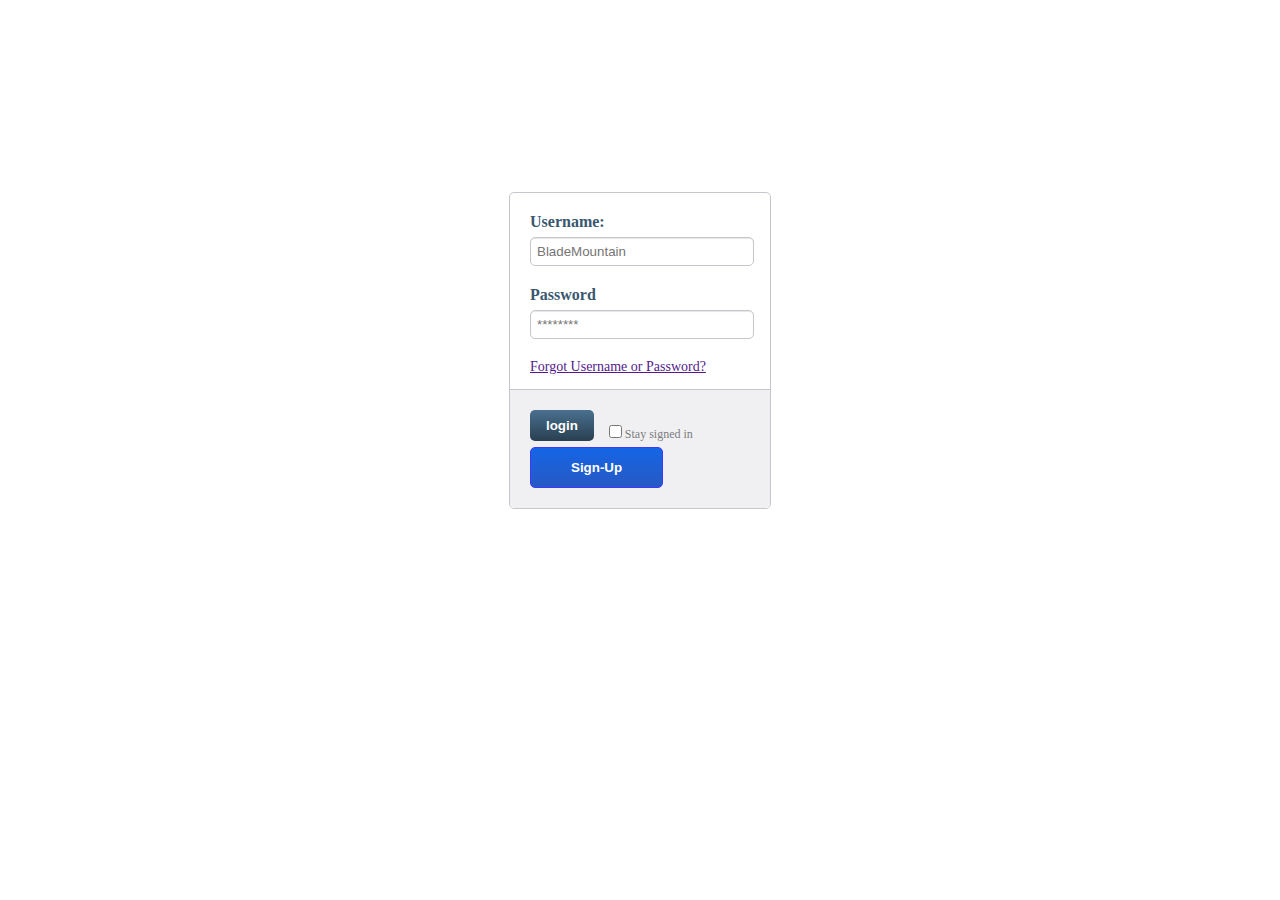
<file: index.html>
<!DOCTYPE html>
<html lang="en">
<head>
    <meta charset="UTF-8">
    <link rel="stylesheet" href="style.css">
    <meta name="viewport" content="width=device-width, initial-scale=1.0">
    <title>Document</title>
</head>
<body>
    <form>
        <fieldset class="account-info">
            <label for="username">
                Username:
                <input type="text" placeholder="BladeMountain">
            </label>
            <label for="password">
                Password
                <input type="text" placeholder="********">
            </label>
            <p><a href="">Forgot Username or Password?</a></p>
        </fieldset>
        <fieldset class="account-action">
            <input class="btn" type="submit" name="submit" value ="login">
            <label>
                <input type="checkbox" name="remember"> Stay signed in
            </label>
            <input class="btn2" type="submit" name="submit" value="Sign-Up" > 
            
        </fieldset>
    </form>
</body>
</html>
</file>
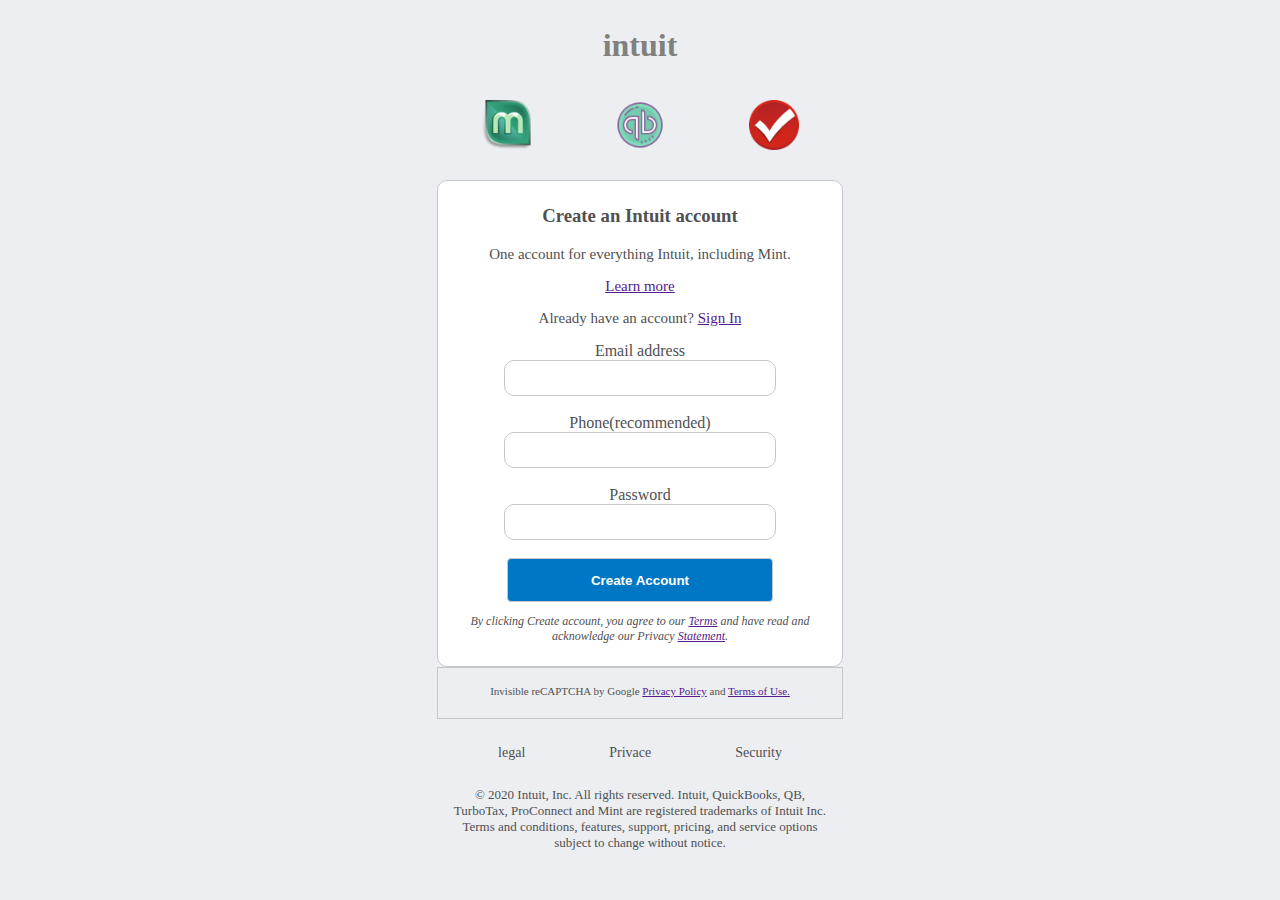
<file: mint_signup.html>
<!DOCTYPE html>
<html lang="en">
<head>
    <meta charset="UTF-8">
    <link rel="stylesheet" href="mint.css">
    <meta name="viewport" content="width=device-width, initial-scale=1.0">
    <title>Document</title>
</head>
<body>
  <main>
    <h2>intuit</h2>
    <div class="nav">
        <ul>
        <li><img class="mint-logo" src="Images/mint-logo.png" alt="" width="50px" height="50px"></li>
        <li><img class="quickbooks-logo" src="Images/qb-logo.png" alt="" width="50px" height="50px"></li>
        <li><img class="turbotax-logo" src="Images/TurboTax-Logo.png" alt="" width="50px" height="50px"></li>
    </ul>
    </div>
<form action="">
    <fieldset class="form">
        <h3>Create an Intuit account</h3>
        <p class="text">One account for everything Intuit, including Mint.</p>
        <p class="text"><a href="">Learn more</a></p>
        <p class="text">Already have an account? <a href="">Sign In</a></p>

        <label class = "email" for=""> Email address
            <br><input type="email">
        </label>
        <br>
        <br>
        <label class ="phone" for="">Phone(recommended) 
            <br><input type="number" name="phone" id="">
        </label>
        <br>
        <br>
        <label class="password" for="">Password
            <br><input type="text">
        </label>
        <br>
        <br>
       <input class="btn btn-submit" type="submit" value="Create Account">

       <p class="small-text"> <i> By clicking Create account, you agree to our
        <a href="">Terms</a> and have read and acknowledge our Privacy <a href="">Statement</a>.</i></p>
    </fieldset>
    <fieldset class="box-2">
        <p class="smaller-text">Invisible reCAPTCHA by Google <a href="">Privacy Policy</a>  and <a href="">Terms of Use.</a></p>
    </fieldset>
</form>
    <div class="nav">
        <ul>
            <li>legal</li>
            <li>Privace</li>
            <li>Security</li>
        </ul>
        <p class="final-text">© 2020 Intuit, Inc. All rights reserved. Intuit, QuickBooks, QB, TurboTax, ProConnect and Mint are registered trademarks of Intuit Inc.
            <br>
            Terms and conditions, features, support, pricing, and service options subject to change without notice.</p>
</div>
</main>
</body>
</html>
</file>
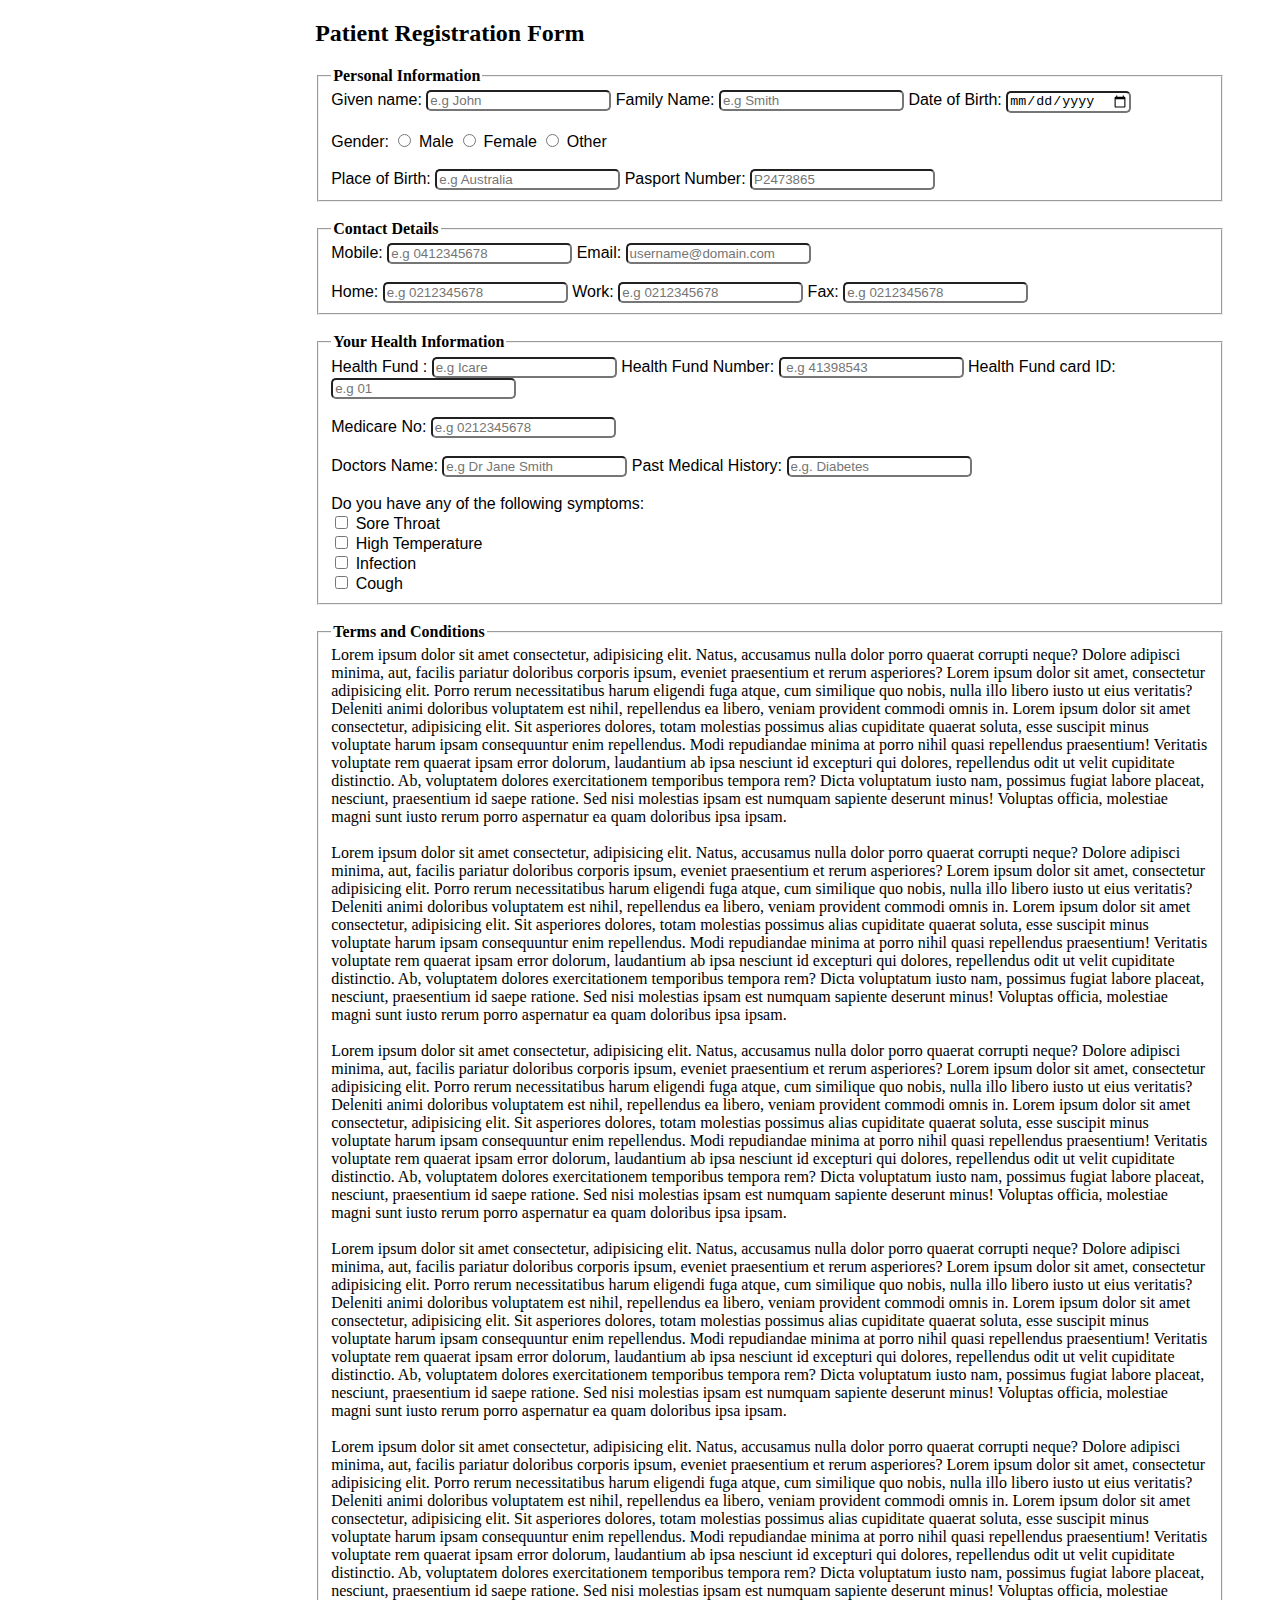
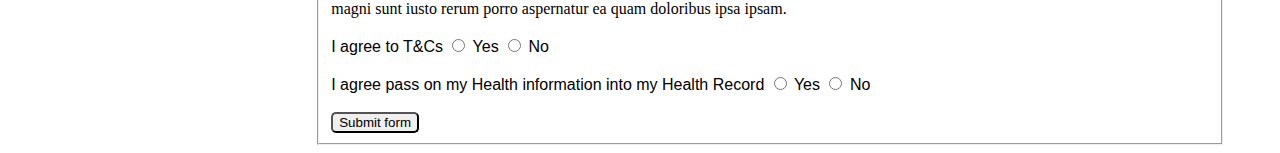
<file: personal_detail.html>
<!DOCTYPE html>
<html lang="en">
<head>
    <meta charset="UTF-8">
    <link rel="stylesheet" href="personal_details.css">
    <meta name="viewport" content="width=device-width, initial-scale=1.0">
    <title>Patient Registration Form</title>
</head>
<body>
    <h2>Patient Registration Form</h2>
    <form>
        <fieldset class="personal-details">
            <legend>Personal Information</legend>
            <label for="Firstname"> Given name:
                <input type="text" placeholder="e.g John">
            </label>
            <label for="Lastname"> Family Name:
                <input type="text" placeholder="e.g Smith" >
            </label>
            <label for="DOB"> Date of Birth:
                <input type="date" placeholder="DOB" >
            </label>
            <br>
            <br>
            <label for="Gender">Gender:
                <input type="radio" placeholder="Male"> Male
                <input type="radio" placeholder="Female"> Female
                <input type="radio" placeholder="Other"> Other
            </label>
            <br>
            <br>
            <label for="placeOfBirth">Place of Birth:
                <input type="text" placeholder="e.g Australia">
            </label>
            <label for="placeOfBirth">Pasport Number:
                <input type="number" placeholder="P2473865">
            </label>
        </fieldset>
        <br>

        <fieldset>
            <legend>Contact Details</legend>
            <label for="phoneNumber"> Mobile: 
                <input type="number" placeholder="e.g 0412345678">
            </label>
            <label for="Email"> Email: 
                <input type="email" placeholder="username@domain.com">
            </label>
            <br>
            <br>
            <label for="phoneNumber"> Home: 
                <input type="number" placeholder="e.g 0212345678">
            </label>
            <label for="phoneNumber"> Work: 
                <input type="number" placeholder="e.g 0212345678">
            </label>
            <label for="phoneNumber"> Fax: 
                <input type="number" placeholder="e.g 0212345678">
            </label>
          
        </fieldset>
        <br>

        <fieldset>
            <legend>Your Health Information</legend>
            
            <label for="Medicare"> Health Fund : 
                <input type="text" placeholder="e.g Icare">
            </label>
            <label for="Medicare"> Health Fund Number: 
                <input type="number" placeholder=" e.g 41398543">
            </label>
            <label for="Medicare"> Health Fund card ID: 
                <input type="number" placeholder="e.g 01">
            </label>
            <br>
            <br>
            <label for="Medicare"> Medicare No: 
                <input type="number" placeholder="e.g 0212345678">
            </label>
            <br>
            <br>
            <label for="Doctor"> Doctors Name: 
                <input type="text" placeholder="e.g Dr Jane Smith">
            </label>
            <label for="PMHx"> Past Medical History: 
                <input type="text" placeholder="e.g. Diabetes">
            </label>
            <br>
            <br>
            <label for="PMHx"> Do you have any of the following symptoms: 
                <br>
                <input type="checkbox"> Sore Throat
                <br>
                <input type="checkbox"> High Temperature 
                <br>
                <input type="checkbox"> Infection
                <br>
                <input type="checkbox"> Cough
            </label>
        </fieldset>
        <br>

        <fieldset>
            <legend>Terms and Conditions</legend>
            Lorem ipsum dolor sit amet consectetur, adipisicing elit. Natus, 
            accusamus nulla dolor porro quaerat corrupti neque? Dolore adipisci minima, aut, 
            facilis pariatur doloribus corporis ipsum, eveniet praesentium et rerum asperiores?
            Lorem ipsum dolor sit amet, consectetur adipisicing elit. Porro rerum necessitatibus 
            harum eligendi fuga atque, cum similique quo nobis, nulla illo libero iusto ut eius 
            veritatis? Deleniti animi doloribus voluptatem est nihil, repellendus ea libero, veniam 
            provident commodi omnis in. Lorem ipsum dolor sit amet consectetur, adipisicing elit. 
            Sit asperiores dolores, totam molestias possimus alias cupiditate quaerat soluta, esse 
            suscipit minus voluptate harum ipsam consequuntur enim repellendus. Modi repudiandae minima 
            at porro nihil quasi repellendus praesentium! Veritatis voluptate rem quaerat ipsam error dolorum,
             laudantium ab ipsa nesciunt id excepturi qui dolores, repellendus odit ut velit cupiditate distinctio. 
             Ab, voluptatem dolores exercitationem temporibus tempora rem? Dicta voluptatum iusto nam, possimus fugiat 
             labore placeat, nesciunt, praesentium id saepe ratione. Sed nisi molestias ipsam est numquam sapiente deserunt 
             minus! Voluptas officia, molestiae magni sunt iusto rerum porro aspernatur ea quam doloribus ipsa ipsam.
            <br>
            <br>
            Lorem ipsum dolor sit amet consectetur, adipisicing elit. Natus, 
            accusamus nulla dolor porro quaerat corrupti neque? Dolore adipisci minima, aut, 
            facilis pariatur doloribus corporis ipsum, eveniet praesentium et rerum asperiores?
            Lorem ipsum dolor sit amet, consectetur adipisicing elit. Porro rerum necessitatibus 
            harum eligendi fuga atque, cum similique quo nobis, nulla illo libero iusto ut eius 
            veritatis? Deleniti animi doloribus voluptatem est nihil, repellendus ea libero, veniam 
            provident commodi omnis in. Lorem ipsum dolor sit amet consectetur, adipisicing elit. 
            Sit asperiores dolores, totam molestias possimus alias cupiditate quaerat soluta, esse 
            suscipit minus voluptate harum ipsam consequuntur enim repellendus. Modi repudiandae minima 
            at porro nihil quasi repellendus praesentium! Veritatis voluptate rem quaerat ipsam error dolorum,
             laudantium ab ipsa nesciunt id excepturi qui dolores, repellendus odit ut velit cupiditate distinctio. 
             Ab, voluptatem dolores exercitationem temporibus tempora rem? Dicta voluptatum iusto nam, possimus fugiat 
             labore placeat, nesciunt, praesentium id saepe ratione. Sed nisi molestias ipsam est numquam sapiente deserunt 
             minus! Voluptas officia, molestiae magni sunt iusto rerum porro aspernatur ea quam doloribus ipsa ipsam.
            <br>
            <br>
            Lorem ipsum dolor sit amet consectetur, adipisicing elit. Natus, 
            accusamus nulla dolor porro quaerat corrupti neque? Dolore adipisci minima, aut, 
            facilis pariatur doloribus corporis ipsum, eveniet praesentium et rerum asperiores?
            Lorem ipsum dolor sit amet, consectetur adipisicing elit. Porro rerum necessitatibus 
            harum eligendi fuga atque, cum similique quo nobis, nulla illo libero iusto ut eius 
            veritatis? Deleniti animi doloribus voluptatem est nihil, repellendus ea libero, veniam 
            provident commodi omnis in. Lorem ipsum dolor sit amet consectetur, adipisicing elit. 
            Sit asperiores dolores, totam molestias possimus alias cupiditate quaerat soluta, esse 
            suscipit minus voluptate harum ipsam consequuntur enim repellendus. Modi repudiandae minima 
            at porro nihil quasi repellendus praesentium! Veritatis voluptate rem quaerat ipsam error dolorum,
             laudantium ab ipsa nesciunt id excepturi qui dolores, repellendus odit ut velit cupiditate distinctio. 
             Ab, voluptatem dolores exercitationem temporibus tempora rem? Dicta voluptatum iusto nam, possimus fugiat 
             labore placeat, nesciunt, praesentium id saepe ratione. Sed nisi molestias ipsam est numquam sapiente deserunt 
             minus! Voluptas officia, molestiae magni sunt iusto rerum porro aspernatur ea quam doloribus ipsa ipsam.
            <br>
            <br>
            Lorem ipsum dolor sit amet consectetur, adipisicing elit. Natus, 
            accusamus nulla dolor porro quaerat corrupti neque? Dolore adipisci minima, aut, 
            facilis pariatur doloribus corporis ipsum, eveniet praesentium et rerum asperiores?
            Lorem ipsum dolor sit amet, consectetur adipisicing elit. Porro rerum necessitatibus 
            harum eligendi fuga atque, cum similique quo nobis, nulla illo libero iusto ut eius 
            veritatis? Deleniti animi doloribus voluptatem est nihil, repellendus ea libero, veniam 
            provident commodi omnis in. Lorem ipsum dolor sit amet consectetur, adipisicing elit. 
            Sit asperiores dolores, totam molestias possimus alias cupiditate quaerat soluta, esse 
            suscipit minus voluptate harum ipsam consequuntur enim repellendus. Modi repudiandae minima 
            at porro nihil quasi repellendus praesentium! Veritatis voluptate rem quaerat ipsam error dolorum,
             laudantium ab ipsa nesciunt id excepturi qui dolores, repellendus odit ut velit cupiditate distinctio. 
             Ab, voluptatem dolores exercitationem temporibus tempora rem? Dicta voluptatum iusto nam, possimus fugiat 
             labore placeat, nesciunt, praesentium id saepe ratione. Sed nisi molestias ipsam est numquam sapiente deserunt 
             minus! Voluptas officia, molestiae magni sunt iusto rerum porro aspernatur ea quam doloribus ipsa ipsam.
            <br>
            <br>
            Lorem ipsum dolor sit amet consectetur, adipisicing elit. Natus, 
            accusamus nulla dolor porro quaerat corrupti neque? Dolore adipisci minima, aut, 
            facilis pariatur doloribus corporis ipsum, eveniet praesentium et rerum asperiores?
            Lorem ipsum dolor sit amet, consectetur adipisicing elit. Porro rerum necessitatibus 
            harum eligendi fuga atque, cum similique quo nobis, nulla illo libero iusto ut eius 
            veritatis? Deleniti animi doloribus voluptatem est nihil, repellendus ea libero, veniam 
            provident commodi omnis in. Lorem ipsum dolor sit amet consectetur, adipisicing elit. 
            Sit asperiores dolores, totam molestias possimus alias cupiditate quaerat soluta, esse 
            suscipit minus voluptate harum ipsam consequuntur enim repellendus. Modi repudiandae minima 
            at porro nihil quasi repellendus praesentium! Veritatis voluptate rem quaerat ipsam error dolorum,
             laudantium ab ipsa nesciunt id excepturi qui dolores, repellendus odit ut velit cupiditate distinctio. 
             Ab, voluptatem dolores exercitationem temporibus tempora rem? Dicta voluptatum iusto nam, possimus fugiat 
             labore placeat, nesciunt, praesentium id saepe ratione. Sed nisi molestias ipsam est numquam sapiente deserunt 
             minus! Voluptas officia, molestiae magni sunt iusto rerum porro aspernatur ea quam doloribus ipsa ipsam.

            <br>
            <br>
            <label for="Agree">
                I agree to T&Cs
                <input type="radio"> Yes
                <input type="radio"> No
            </label>
            <br>
            <br>
            <label for="Agree">
                I agree pass on my Health information into my Health Record
                <input type="radio"> Yes
                <input type="radio"> No
            </label>
            <br>
            <br>
            <input class="btn2" type="submit" name="submit" value="Submit form">  
        </fieldset>
    </form>
</body>
</html>
</file>
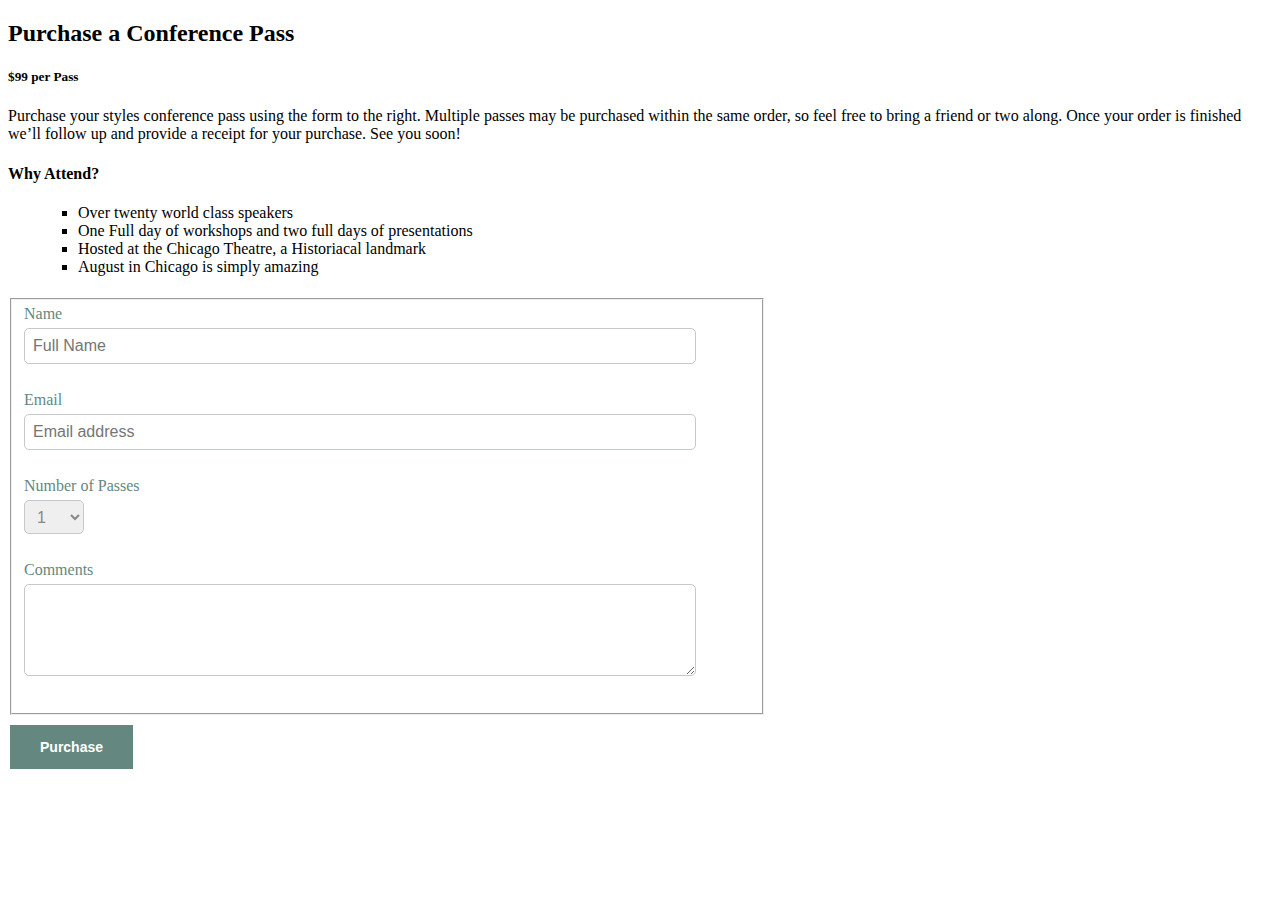
<file: registration_page.html>
<!DOCTYPE html>
<html lang="en">
<head>
    <meta charset="UTF-8">
    <link rel="stylesheet" href="registration.css">
    <meta name="viewport" content="width=device-width, initial-scale=1.0">
    <title>Document</title>
</head>
<body>
    <section class = "row">
        <div class="grid">
            <section class="col-2-3">

                <h2>Purchase a Conference Pass</h2>
                <h5>$99 per Pass</h5>

                <p>Purchase your styles conference pass using the form to the right. 
                    Multiple passes may be purchased within the same order, so feel free 
                    to bring a friend or two along. Once your order is finished we&#8217;ll 
                    follow up and provide a receipt for your purchase. See you soon!
                </p>

                <h4>Why Attend?</h4>

                <ul class="why-attend">
                    <li>Over twenty world class speakers</li>
                    <li>One Full day of workshops and two full days of presentations</li>
                    <li>Hosted at the Chicago Theatre, a Historiacal landmark</li>
                    <li>August in Chicago is simply amazing</li>
                </ul>

            </section>

            <form class="col-1-3" action="#" method="post">

                <fieldset class="register-group">
                    <label> Name 
                        <input type="text" name="name" placeholder="Full Name" required>
                    </label>

                    <label> Email 
                        <input type="email" name="email" placeholder="Email address" required>
                    </label>

                    <label>
                        Number of Passes
                        <select name="quantity" required>
                            <option value="1" selected>1</option>
                            <option value="2">2</option>
                            <option value="3">3</option>
                            <option value="4">4</option>
                            <option value="5">5</option>
                        </select> 
                    </label>

                    <label>
                        Comments
                        <textarea name="comments"></textarea>
                    </label>
                </fieldset>

                <input class="btn btn-default" type="submit" name="submit" value="Purchase">
            </form>
        </div>
    </section>
    
</body>
</html>
</file>
<file: style.css>
:before,
:after {
	box-sizing: border-box;
}

body {
	display: flex;
	justify-content: center;
	margin-top: 15%;
}

form {
	border: 1px solid #c6c7cc;
	border-radius: 5px;
	font: 14px/1.4;
	overflow: hidden;
	width: 250px;
	padding-right: 10px;
}

fieldset {
	border: 0;
	margin: 0;
	padding: 0;
}

input {
	border-radius: 5px;
	font: 14px/1.4;
	margin: 0;
}

.account-info {
	padding: 20px 20px 0 20px;
}

.account-info label {
	color: #395870;
	display: block;
	font-weight: bold;
	margin-bottom: 20px;
}

.account-info input {
	background: #fff;
	border: 1px solid #c6c7cc;
	box-shadow: inset 0 1px 1px rgba(0, 0, 0, .1);
	color: #636466;
	padding: 6px;
	margin-top: 6px;
	width: 100%;
}

.account-action {
	background: #f0f0f2;
	border-top: 1px solid #c6c7cc;
	padding: 20px;
	margin-right: -10px;
}

.account-action .btn {
	background: linear-gradient(#49708f, #293f50);
	border: 0;
	color: #fff;
	cursor: pointer;
	font-weight: bold;
	float: left;
	padding: 8px 16px;
}

.account-action label {
	color: #7c7c80;
	font-size: 12px;
	float: left;
	margin: 15px 0 0 15px;
}
.account-info p {
	font-size: 14px;
	padding-top: 0;
	color: grey;
}

.account-action .btn2 {
	float: left;
	background: linear-gradient(#1565e6, #2759c3);
	border: 1px solid rgb(60, 56, 255);
	color: white;
	font-weight: bold;
	padding: 12px 40px;
	margin-top: 5px;
	float: left;
}
</file>
<file: mint.css>
html {
	background: #eceef1;
}

form fieldset {
	margin: 0 auto;
}

.nav li {
	display: inline-block;
	margin: 0 auto;
	justify-content: center;
	text-align: center;
	align-items: center;
	padding: 10px 20px;
	margin-right: 40px;
	text-align: center;
	font-size: 14px;
	color: #505052;
}

.nav p {
	width: 30%;
	justify-content: center;
	text-align: center;
	margin: 0 auto;
	color: #505052;
	font-size: 13px;
}

h2 {
	text-align: center;
	color: grey;
	font-size: 32px;
}

.nav {
	margin: 0 auto;
	text-align: center;
	align-items: center;
}

fieldset {
	width: 30%;
	border: 1px solid #c6c7cc;
	border-radius: 10px;
	background: white;

	margin-left: 1em;
}

.copyright-text {
	width: 35%;
}

.form,
h3,
p {
	text-align: center;
	color: #505052;
}

.small-text {
	font-size: 12px;
	color: #505052;
}

.smaller-text {
	font-size: 11px;
	color: #505052;
}

.box-2 {
	border-radius: 0px;
	background: #eceef1;
}

input {
	width: 70%;
	height: 32px;
	border: 1px solid #c6c7cc;
	border-radius: 10px;
}

.btn {
	background: #0077c5;
	border: 1px solids #0077c5;
	color: white;
	font-weight: 700;
	border-radius: 4px;
	height: 44px;
}

.text {
	color: #505052;
	font-size: 15px;
}
</file>
<file: personal_details.css>
* {
	box-sizing: border-box;
}

body {
	padding: 0 24%;
}

form {
	border-radius: 5px;
	width: 910px;
}

input {
	border-radius: 5px;
}

legend {
	font-weight: bold;
}

label {
	font: message-box;
}
</file>
<file: registration.css>
.why-attend {
	list-style: square;
	margin: 0 0 22px 30px;
}

form {
	margin-bottom: 22px;
	width: 60%;
}

input,
select,
textarea {
	font: 300 16px/22px "Lato", "Open Sans", "Helvetica Neue", Helvetica, Arial, sans-serif;
}

.register-group label {
	color: #648880;
	cursor: pointer;
	font-weight: 400;
}

.register-group input,
.register-group select,
.register-group textarea {
	border: 1px solid #c6c9cc;
	border-radius: 5px;
	color: #888;
	display: block;
	margin: 5px 0 27px 0;
	padding: 6px 8px;
}

.register-group input,
.register-group textarea {
	width: 90%;
}

.register-group select {
	height: 34px;
	width: 60px;
}

.register-group textarea {
	height: 78px;
}

.btn-default {
	border: 0;
	background: #648880;
	padding: 11px 30px;
	font-size: 14px;
	margin: 10px 2px;
	color: white;
	font-weight: 800;
}

.btn-default:hover {
	background-attachment: #77a198;
}
</file>
